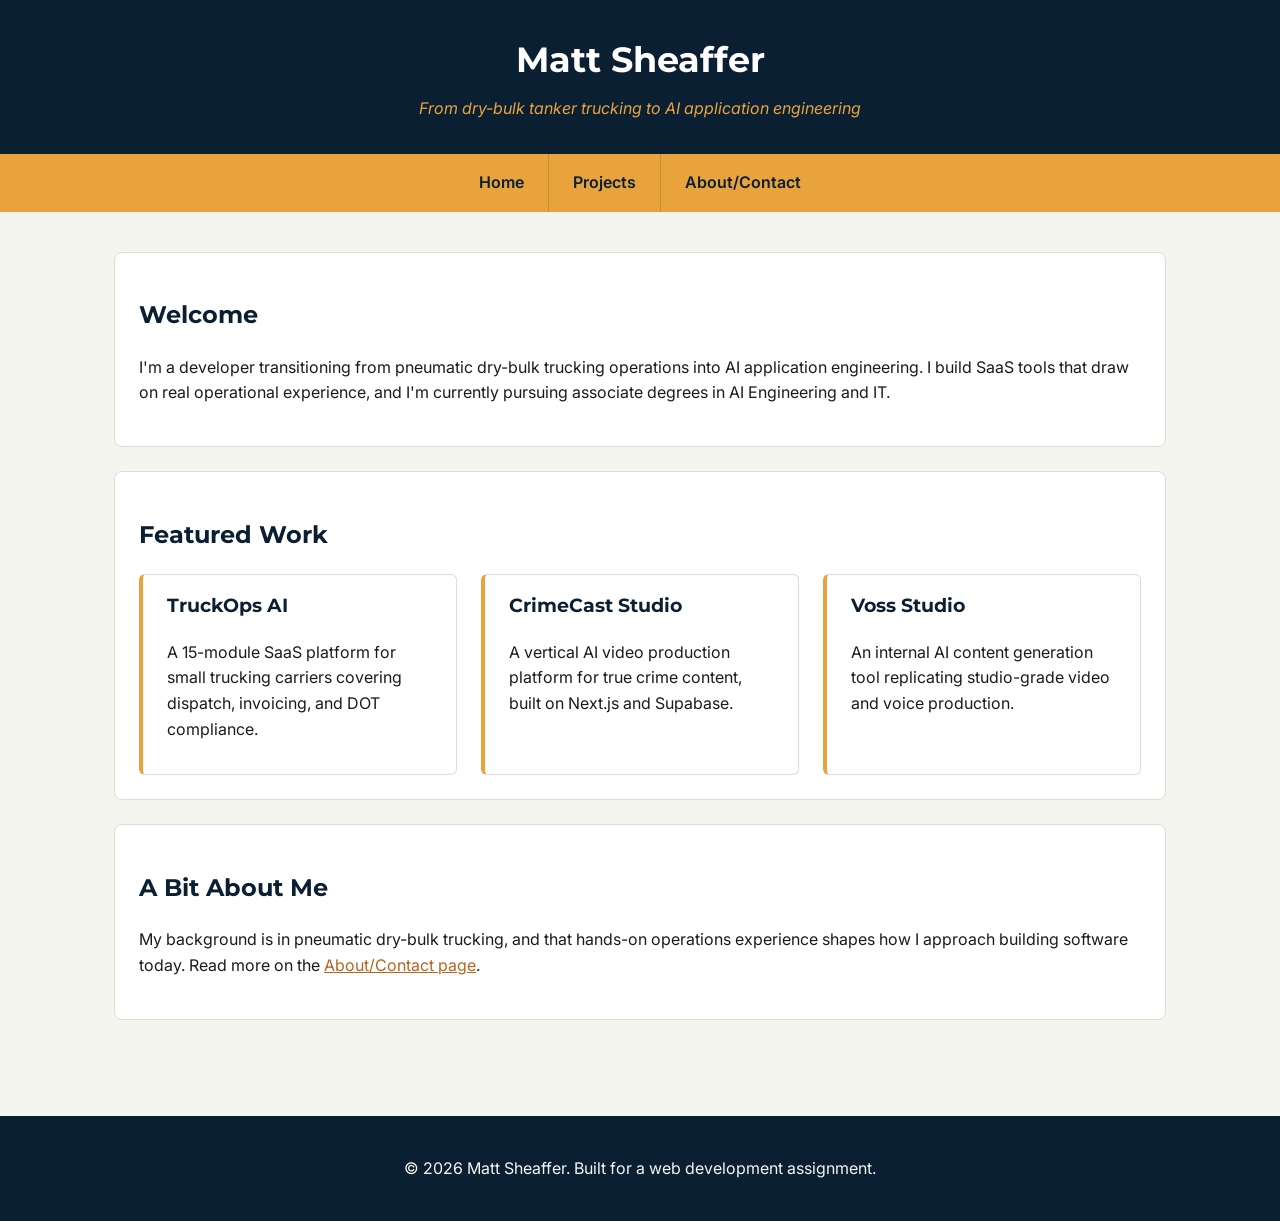
<file: index.html>
<!DOCTYPE html>
<html lang="en">
<head>
    <meta charset="UTF-8">
    <meta name="viewport" content="width=device-width, initial-scale=1.0">
    <title>Matt Sheaffer — Home</title>
    <link rel="preconnect" href="https://fonts.googleapis.com">
    <link rel="preconnect" href="https://fonts.gstatic.com" crossorigin>
    <link href="https://fonts.googleapis.com/css2?family=Montserrat:wght@600;700;800&family=Inter:wght@400;500;600&display=swap" rel="stylesheet">
    <link rel="stylesheet" href="styles.css">
</head>
<body>

    <header>
        <h1>Matt Sheaffer</h1>
        <p>From dry-bulk tanker trucking to AI application engineering</p>
    </header>

    <nav>
        <ul>
            <li><a href="index.html">Home</a></li>
            <li><a href="projects.html">Projects</a></li>
            <li><a href="about.html">About/Contact</a></li>
        </ul>
    </nav>

    <main>

        <section>
            <h2>Welcome</h2>
            <p>
                I'm a developer transitioning from pneumatic dry-bulk trucking operations
                into AI application engineering. I build SaaS tools that draw on real
                operational experience, and I'm currently pursuing associate degrees in
                AI Engineering and IT.
            </p>
        </section>

        <section>
            <h2>Featured Work</h2>

            <div class="card-grid">
                <article>
                    <h3>TruckOps AI</h3>
                    <p>A 15-module SaaS platform for small trucking carriers covering dispatch, invoicing, and DOT compliance.</p>
                </article>

                <article>
                    <h3>CrimeCast Studio</h3>
                    <p>A vertical AI video production platform for true crime content, built on Next.js and Supabase.</p>
                </article>

                <article>
                    <h3>Voss Studio</h3>
                    <p>An internal AI content generation tool replicating studio-grade video and voice production.</p>
                </article>
            </div>
        </section>

        <section>
            <h2>A Bit About Me</h2>
            <p>
                My background is in pneumatic dry-bulk trucking, and that hands-on
                operations experience shapes how I approach building software today.
                Read more on the <a href="about.html">About/Contact page</a>.
            </p>
        </section>

    </main>

    <footer>
        <p>&copy; 2026 Matt Sheaffer. Built for a web development assignment.</p>
    </footer>

</body>
</html>
</file>
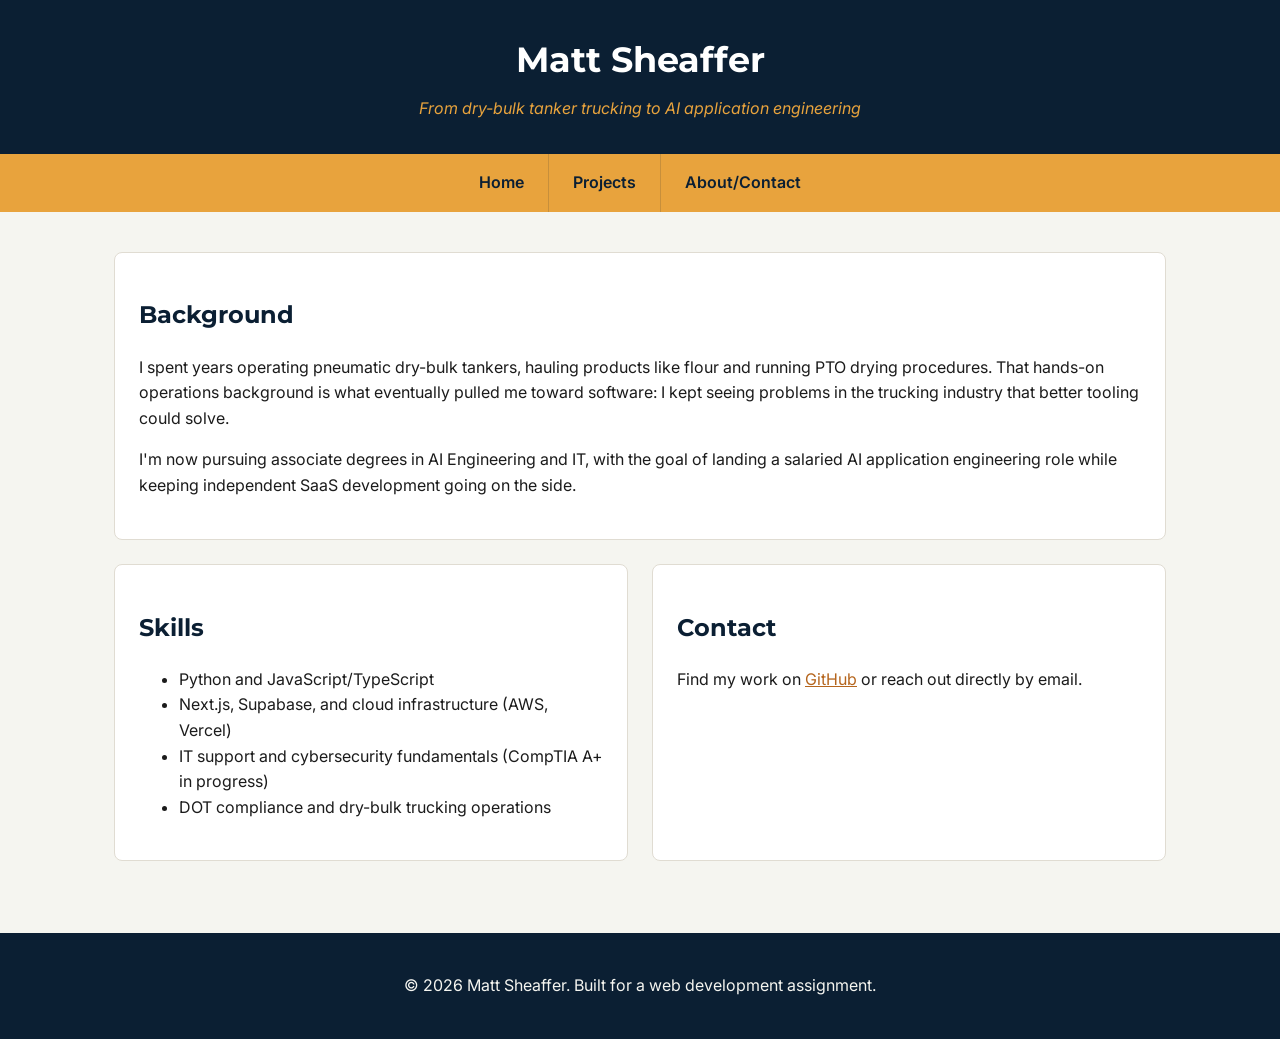
<file: about.html>
<!DOCTYPE html>
<html lang="en">
<head>
    <meta charset="UTF-8">
    <meta name="viewport" content="width=device-width, initial-scale=1.0">
    <title>Matt Sheaffer — About/Contact</title>
    <link rel="preconnect" href="https://fonts.googleapis.com">
    <link rel="preconnect" href="https://fonts.gstatic.com" crossorigin>
    <link href="https://fonts.googleapis.com/css2?family=Montserrat:wght@600;700;800&family=Inter:wght@400;500;600&display=swap" rel="stylesheet">
    <link rel="stylesheet" href="styles.css">
</head>
<body>

    <header>
        <h1>Matt Sheaffer</h1>
        <p>From dry-bulk tanker trucking to AI application engineering</p>
    </header>

    <nav>
        <ul>
            <li><a href="index.html">Home</a></li>
            <li><a href="projects.html">Projects</a></li>
            <li><a href="about.html">About/Contact</a></li>
        </ul>
    </nav>

    <main>

        <div class="about-grid">
            <section class="about-bio">
                <h2>Background</h2>
                <p>
                    I spent years operating pneumatic dry-bulk tankers, hauling products
                    like flour and running PTO drying procedures. That hands-on operations
                    background is what eventually pulled me toward software: I kept seeing
                    problems in the trucking industry that better tooling could solve.
                </p>
                <p>
                    I'm now pursuing associate degrees in AI Engineering and IT, with the
                    goal of landing a salaried AI application engineering role while
                    keeping independent SaaS development going on the side.
                </p>
            </section>

            <section>
                <h2>Skills</h2>
                <ul>
                    <li>Python and JavaScript/TypeScript</li>
                    <li>Next.js, Supabase, and cloud infrastructure (AWS, Vercel)</li>
                    <li>IT support and cybersecurity fundamentals (CompTIA A+ in progress)</li>
                    <li>DOT compliance and dry-bulk trucking operations</li>
                </ul>
            </section>

            <section>
                <h2>Contact</h2>
                <p>
                    Find my work on <a href="https://github.com/Porcse51115-ux">GitHub</a>
                    or reach out directly by email.
                </p>
            </section>
        </div>

    </main>

    <footer>
        <p>&copy; 2026 Matt Sheaffer. Built for a web development assignment.</p>
    </footer>

</body>
</html>
</file>
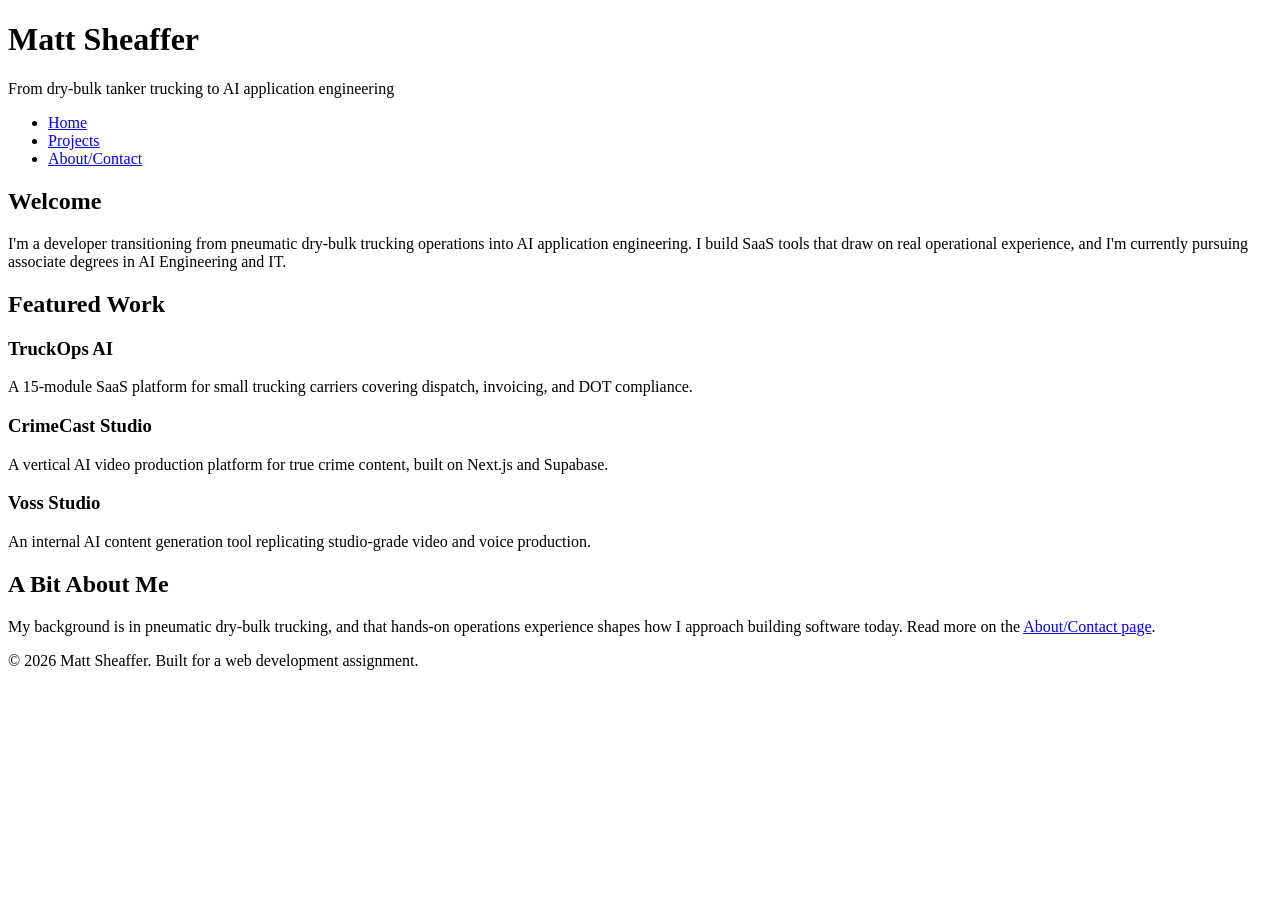
<file: index (1).html>
<!DOCTYPE html>
<html lang="en">
<head>
    <meta charset="UTF-8">
    <meta name="viewport" content="width=device-width, initial-scale=1.0">
    <title>Matt Sheaffer — Home</title>
</head>
<body>

    <header>
        <h1>Matt Sheaffer</h1>
        <p>From dry-bulk tanker trucking to AI application engineering</p>
    </header>

    <nav>
        <ul>
            <li><a href="index.html">Home</a></li>
            <li><a href="projects.html">Projects</a></li>
            <li><a href="about.html">About/Contact</a></li>
        </ul>
    </nav>

    <main>

        <section>
            <h2>Welcome</h2>
            <p>
                I'm a developer transitioning from pneumatic dry-bulk trucking operations
                into AI application engineering. I build SaaS tools that draw on real
                operational experience, and I'm currently pursuing associate degrees in
                AI Engineering and IT.
            </p>
        </section>

        <section>
            <h2>Featured Work</h2>

            <article>
                <h3>TruckOps AI</h3>
                <p>A 15-module SaaS platform for small trucking carriers covering dispatch, invoicing, and DOT compliance.</p>
            </article>

            <article>
                <h3>CrimeCast Studio</h3>
                <p>A vertical AI video production platform for true crime content, built on Next.js and Supabase.</p>
            </article>

            <article>
                <h3>Voss Studio</h3>
                <p>An internal AI content generation tool replicating studio-grade video and voice production.</p>
            </article>
        </section>

        <section>
            <h2>A Bit About Me</h2>
            <p>
                My background is in pneumatic dry-bulk trucking, and that hands-on
                operations experience shapes how I approach building software today.
                Read more on the <a href="about.html">About/Contact page</a>.
            </p>
        </section>

    </main>

    <footer>
        <p>&copy; 2026 Matt Sheaffer. Built for a web development assignment.</p>
    </footer>

</body>
</html>
</file>
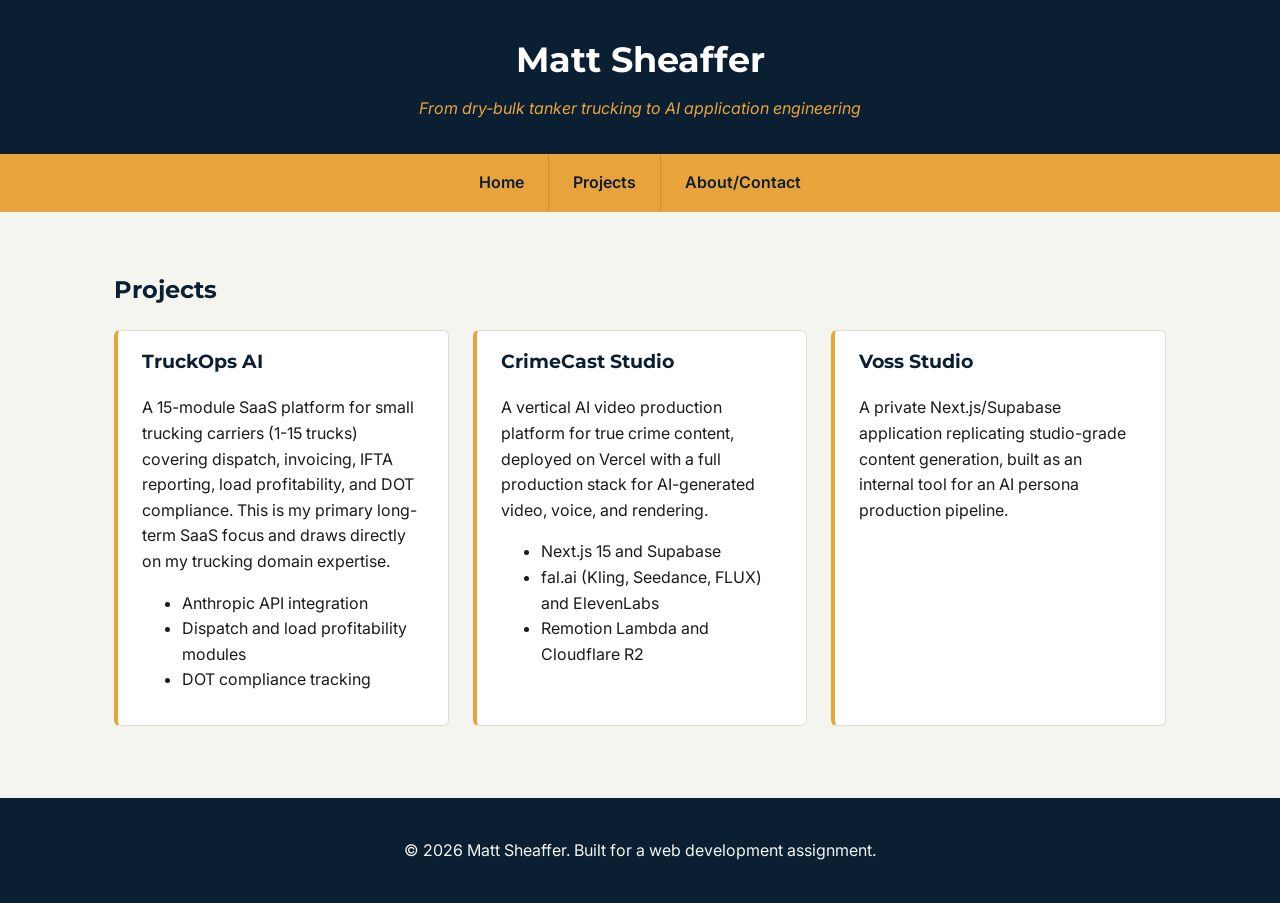
<file: projects.html>
<!DOCTYPE html>
<html lang="en">
<head>
    <meta charset="UTF-8">
    <meta name="viewport" content="width=device-width, initial-scale=1.0">
    <title>Matt Sheaffer — Projects</title>
    <link rel="preconnect" href="https://fonts.googleapis.com">
    <link rel="preconnect" href="https://fonts.gstatic.com" crossorigin>
    <link href="https://fonts.googleapis.com/css2?family=Montserrat:wght@600;700;800&family=Inter:wght@400;500;600&display=swap" rel="stylesheet">
    <link rel="stylesheet" href="styles.css">
</head>
<body>

    <header>
        <h1>Matt Sheaffer</h1>
        <p>From dry-bulk tanker trucking to AI application engineering</p>
    </header>

    <nav>
        <ul>
            <li><a href="index.html">Home</a></li>
            <li><a href="projects.html">Projects</a></li>
            <li><a href="about.html">About/Contact</a></li>
        </ul>
    </nav>

    <main>
        <h2>Projects</h2>

        <div class="card-grid">
            <article>
                <h3>TruckOps AI</h3>
                <p>
                    A 15-module SaaS platform for small trucking carriers (1-15 trucks)
                    covering dispatch, invoicing, IFTA reporting, load profitability, and
                    DOT compliance. This is my primary long-term SaaS focus and draws
                    directly on my trucking domain expertise.
                </p>
                <ul>
                    <li>Anthropic API integration</li>
                    <li>Dispatch and load profitability modules</li>
                    <li>DOT compliance tracking</li>
                </ul>
            </article>

            <article>
                <h3>CrimeCast Studio</h3>
                <p>
                    A vertical AI video production platform for true crime content,
                    deployed on Vercel with a full production stack for AI-generated
                    video, voice, and rendering.
                </p>
                <ul>
                    <li>Next.js 15 and Supabase</li>
                    <li>fal.ai (Kling, Seedance, FLUX) and ElevenLabs</li>
                    <li>Remotion Lambda and Cloudflare R2</li>
                </ul>
            </article>

            <article>
                <h3>Voss Studio</h3>
                <p>
                    A private Next.js/Supabase application replicating studio-grade
                    content generation, built as an internal tool for an AI persona
                    production pipeline.
                </p>
            </article>
        </div>
    </main>

    <footer>
        <p>&copy; 2026 Matt Sheaffer. Built for a web development assignment.</p>
    </footer>

</body>
</html>
</file>
<file: styles.css>
/* =========================================================
   Matt Sheaffer — Portfolio Site
   Palette (from wireframe.svg):
     Navy #0B1F33 — headers, footer, primary text
     Amber #E8A33D — accents, links, buttons
     Off-white #F5F5F0 — page background
   Fonts: Montserrat (headings), Inter (body)
   Mobile-first: base styles target ~320px, then widen
   at 768px (tablet) and 1200px (desktop).
   ========================================================= */

* {
    box-sizing: border-box;
}

body {
    margin: 0;
    font-family: "Inter", "Segoe UI", Arial, sans-serif;
    background-color: #f5f5f0;
    color: #1b1b1b;
    line-height: 1.6;
}

h1, h2, h3 {
    font-family: "Montserrat", "Segoe UI", Arial, sans-serif;
    color: #0b1f33;
}

a {
    color: #b5651d;
}

a:hover {
    color: #e8a33d;
}

img {
    max-width: 100%;
    height: auto;
}

/* ---------- Header / Footer ---------- */
header {
    background-color: #0b1f33;
    color: #f5f5f0;
    padding: 32px 24px;
    text-align: center;
}

header h1 {
    color: #ffffff;
    margin: 0 0 8px 0;
    font-size: 1.6em;
}

header p {
    margin: 0;
    color: #e8a33d;
    font-style: italic;
}

footer {
    background-color: #0b1f33;
    color: #f5f5f0;
    text-align: center;
    padding: 24px;
    margin-top: 32px;
}

/* ---------- Nav: Flexbox, stacked on mobile ---------- */
nav {
    background-color: #e8a33d;
}

nav ul {
    list-style: none;
    margin: 0;
    padding: 0;
    display: flex;
    flex-direction: column;
}

nav a {
    display: block;
    padding: 16px 24px;
    color: #0b1f33;
    text-decoration: none;
    font-weight: 600;
    border-bottom: 1px solid rgba(11, 31, 51, 0.15);
}

nav a:hover {
    background-color: #0b1f33;
    color: #ffffff;
}

/* ---------- Main content ---------- */
main {
    max-width: 1100px;
    margin: 0 auto;
    padding: 24px;
}

section {
    background-color: #ffffff;
    border: 1px solid #e0dcd2;
    border-radius: 8px;
    padding: 24px;
    margin-bottom: 24px;
}

/* ---------- Card grid (Featured Work / Projects) ----------
   Mobile: single column (Grid with one implicit column) */
.card-grid {
    display: grid;
    grid-template-columns: 1fr;
    gap: 24px;
}

.card-grid article {
    background-color: #ffffff;
    border: 1px solid #e0dcd2;
    border-left: 4px solid #e8a33d;
    border-radius: 6px;
    padding: 16px 24px;
}

.card-grid article h3 {
    margin-top: 0;
}

/* ---------- About page grid ---------- */
.about-grid {
    display: grid;
    grid-template-columns: 1fr;
    gap: 24px;
}

.about-grid section {
    margin-bottom: 0;
}

/* =========================================================
   BREAKPOINT 1: Tablet (768px and up)
   - Nav goes horizontal
   - Card grid becomes 2 columns
   - About grid: bio spans full width, skills/contact split
   ========================================================= */
@media (min-width: 768px) {

    nav ul {
        flex-direction: row;
        justify-content: center;
    }

    nav a {
        border-bottom: none;
        border-right: 1px solid rgba(11, 31, 51, 0.15);
    }

    nav li:last-child a {
        border-right: none;
    }

    .card-grid {
        grid-template-columns: repeat(2, 1fr);
    }

    .about-grid {
        grid-template-columns: repeat(2, 1fr);
    }

    .about-bio {
        grid-column: 1 / -1;
    }
}

/* =========================================================
   BREAKPOINT 2: Desktop (1200px and up)
   - Card grid becomes 3 columns
   - Slightly larger type, more breathing room
   ========================================================= */
@media (min-width: 1200px) {

    header h1 {
        font-size: 2.2em;
    }

    main {
        padding: 40px 24px;
    }

    .card-grid {
        grid-template-columns: repeat(3, 1fr);
    }
}
</file>
